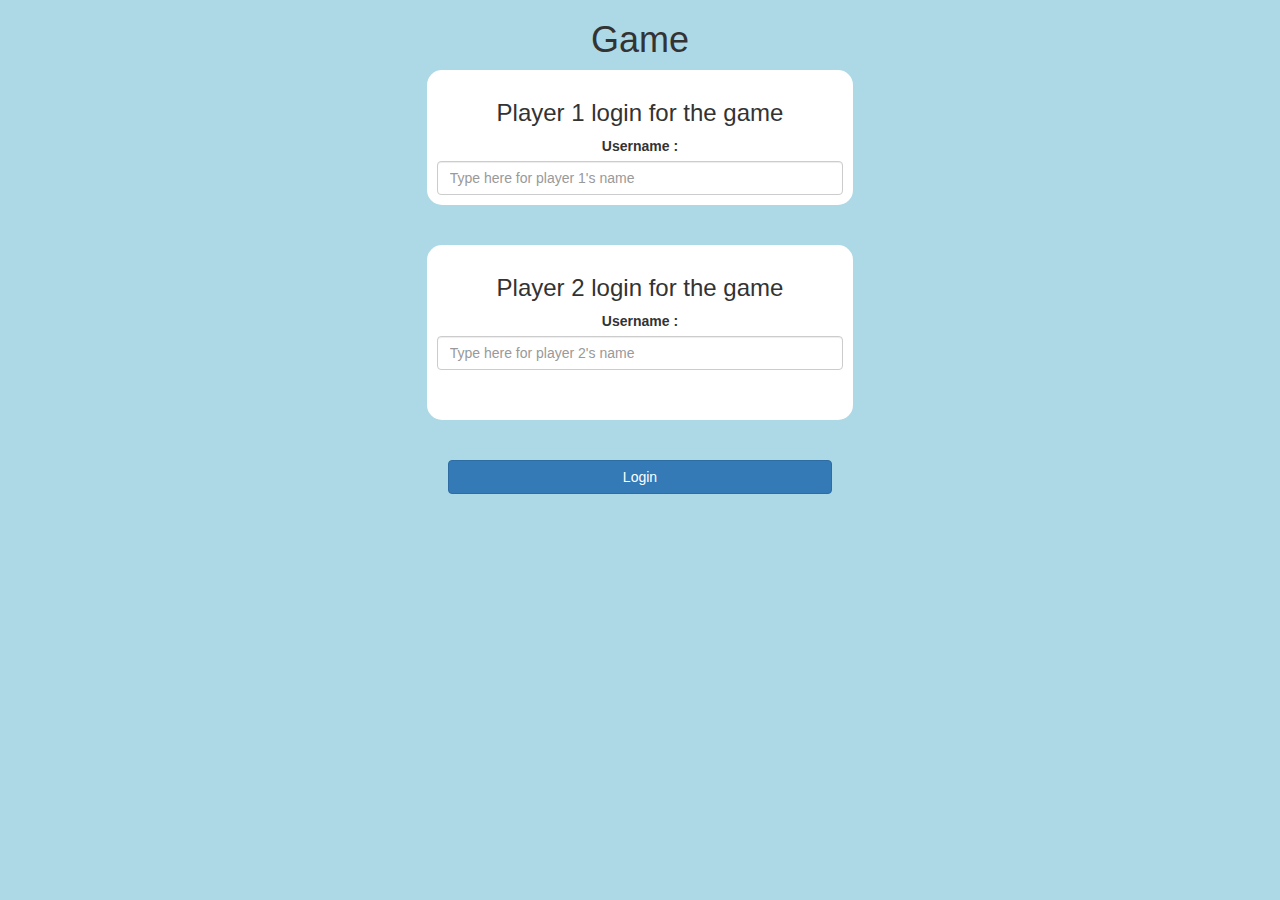
<file: index.html>
<!DOCTYPE html>
<html>
<head>
	<title>Guess The Word</title>

<meta name="viewport" content="width=device-width, initial-scale=1">
<link rel="stylesheet" href="https://maxcdn.bootstrapcdn.com/bootstrap/3.4.0/css/bootstrap.min.css">
<script src="https://ajax.googleapis.com/ajax/libs/jquery/3.4.1/jquery.min.js"></script>
<script src="https://maxcdn.bootstrapcdn.com/bootstrap/3.4.0/js/bootstrap.min.js"></script>

<link rel="stylesheet" type="text/css" href="game.css">

<script src="game_login.js"></script>
</head>
<body>
<center>
	<h1> Game </h1>
	<div class="col-lg-4 col-sm-8 col-xs-11 login_div1">
		<h3>Player 1 login for the game</h3>
		<label> Username : </label> 
		<input type="text" id="player1_name_input" class="form-control" placeholder="Type here for player 1's name">
	</div>
	<br>
    <br>
	<div class="col-lg-4 col-sm-8 col-xs-11 login_div1">
		<h3>Player 2 login for the game</h3>
		<label> Username : </label> 
		<input type="text" id="player2_name_input" class="form-control" placeholder="Type here for player 2's name">
		<br>
		<br>
	</div>
	<br>
	<br>
	<button style="width: 30%;" class="btn btn-primary" onclick="adduser()">Login</button>
</center>
</body>
</html>
</file>
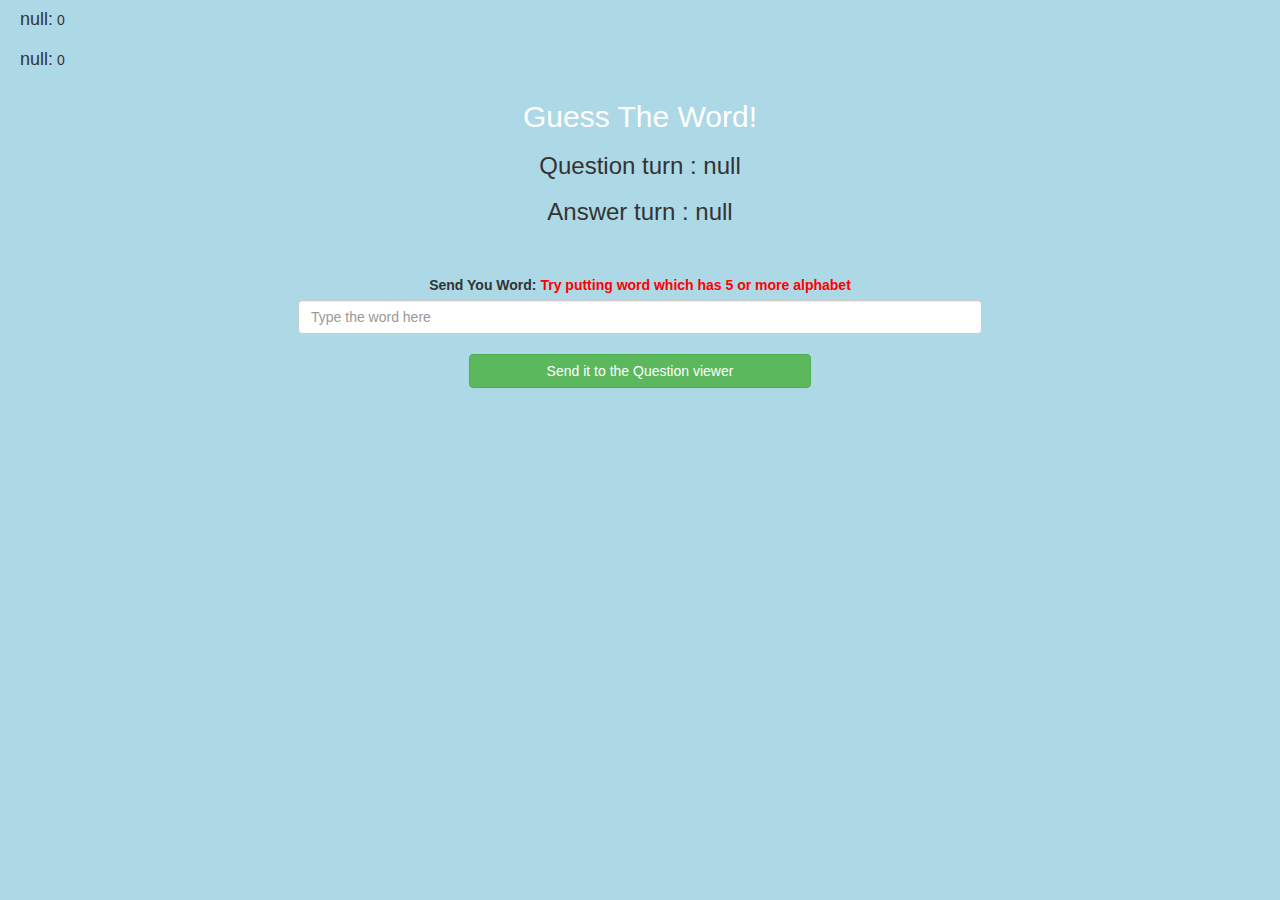
<file: game_page.html>
<!DOCTYPE html>
<html>
<head>
	<title>Guess The Word</title>

<meta name="viewport" content="width=device-width, initial-scale=1">
<link rel="stylesheet" href="https://maxcdn.bootstrapcdn.com/bootstrap/3.4.0/css/bootstrap.min.css">
<script src="https://ajax.googleapis.com/ajax/libs/jquery/3.4.1/jquery.min.js"></script>
<script src="https://maxcdn.bootstrapcdn.com/bootstrap/3.4.0/js/bootstrap.min.js"></script>

<link rel="stylesheet" type="text/css" href="game.css">
</head>
<body>
<h4 id="player1_name"> </h4>
<span id="player1_score"> </span>
<br>
<h4 id="player2_name"> </h4>
<span id="player2_score"> </span>
<div class="container">
	<center>
		<h2 style="color: white;">Guess The Word!</h2>
		<h3 id="player_question"> </h3>
		<h3 id="player_answer"> </h3>
<div id="output" class="col-lg-6"> </div>
		<br>
		<br>

		<label>Send You Word: <b style="color: red">Try putting word which has 5 or more alphabet</b></label>
<input type="text" id="word" class="form-control" placeholder="Type the word here">
		<br>
		<button onclick="send()" class="btn btn-success" style="width: 30%;">Send it to the Question viewer</button>

	</center>
</div>

<script src="game_page.js"></script>
</body>
</html>
</file>
<file: game.css>
body
{
	background: lightblue;
}

	.login_div1 , .login_div2
	{
		background: white;
		padding: 10px;
		float: none;
		border-radius: 15px;
	}


#player1_name , #player2_name
{
	display: inline-block;
	margin-left: 20px;
}
#word
{
	width: 60%;
}
#word_display
{
	letter-spacing: 5px;
}
#output
{
background: white;
border-radius: 10px;
border-top: 10px solid #AA4465;
padding: 10px;
float: none;
text-align: left;
display: none;
}
</file>
